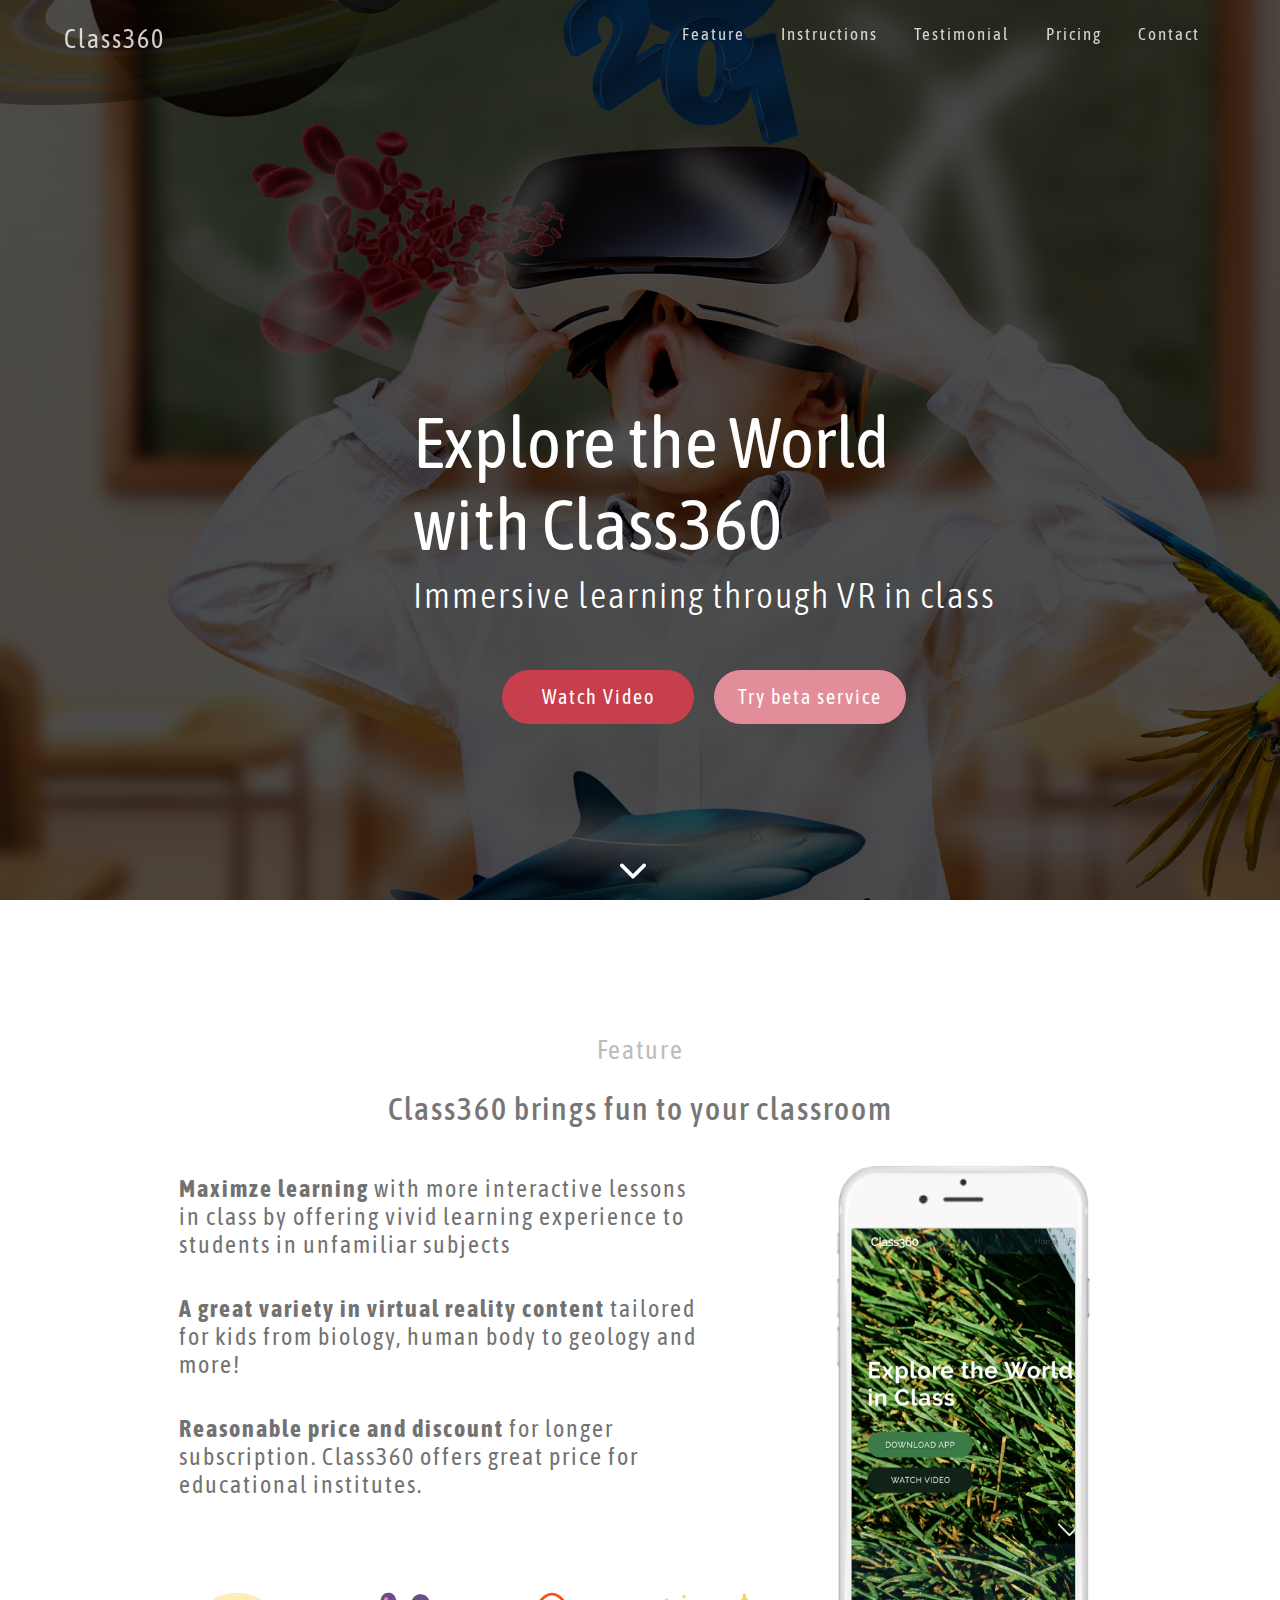
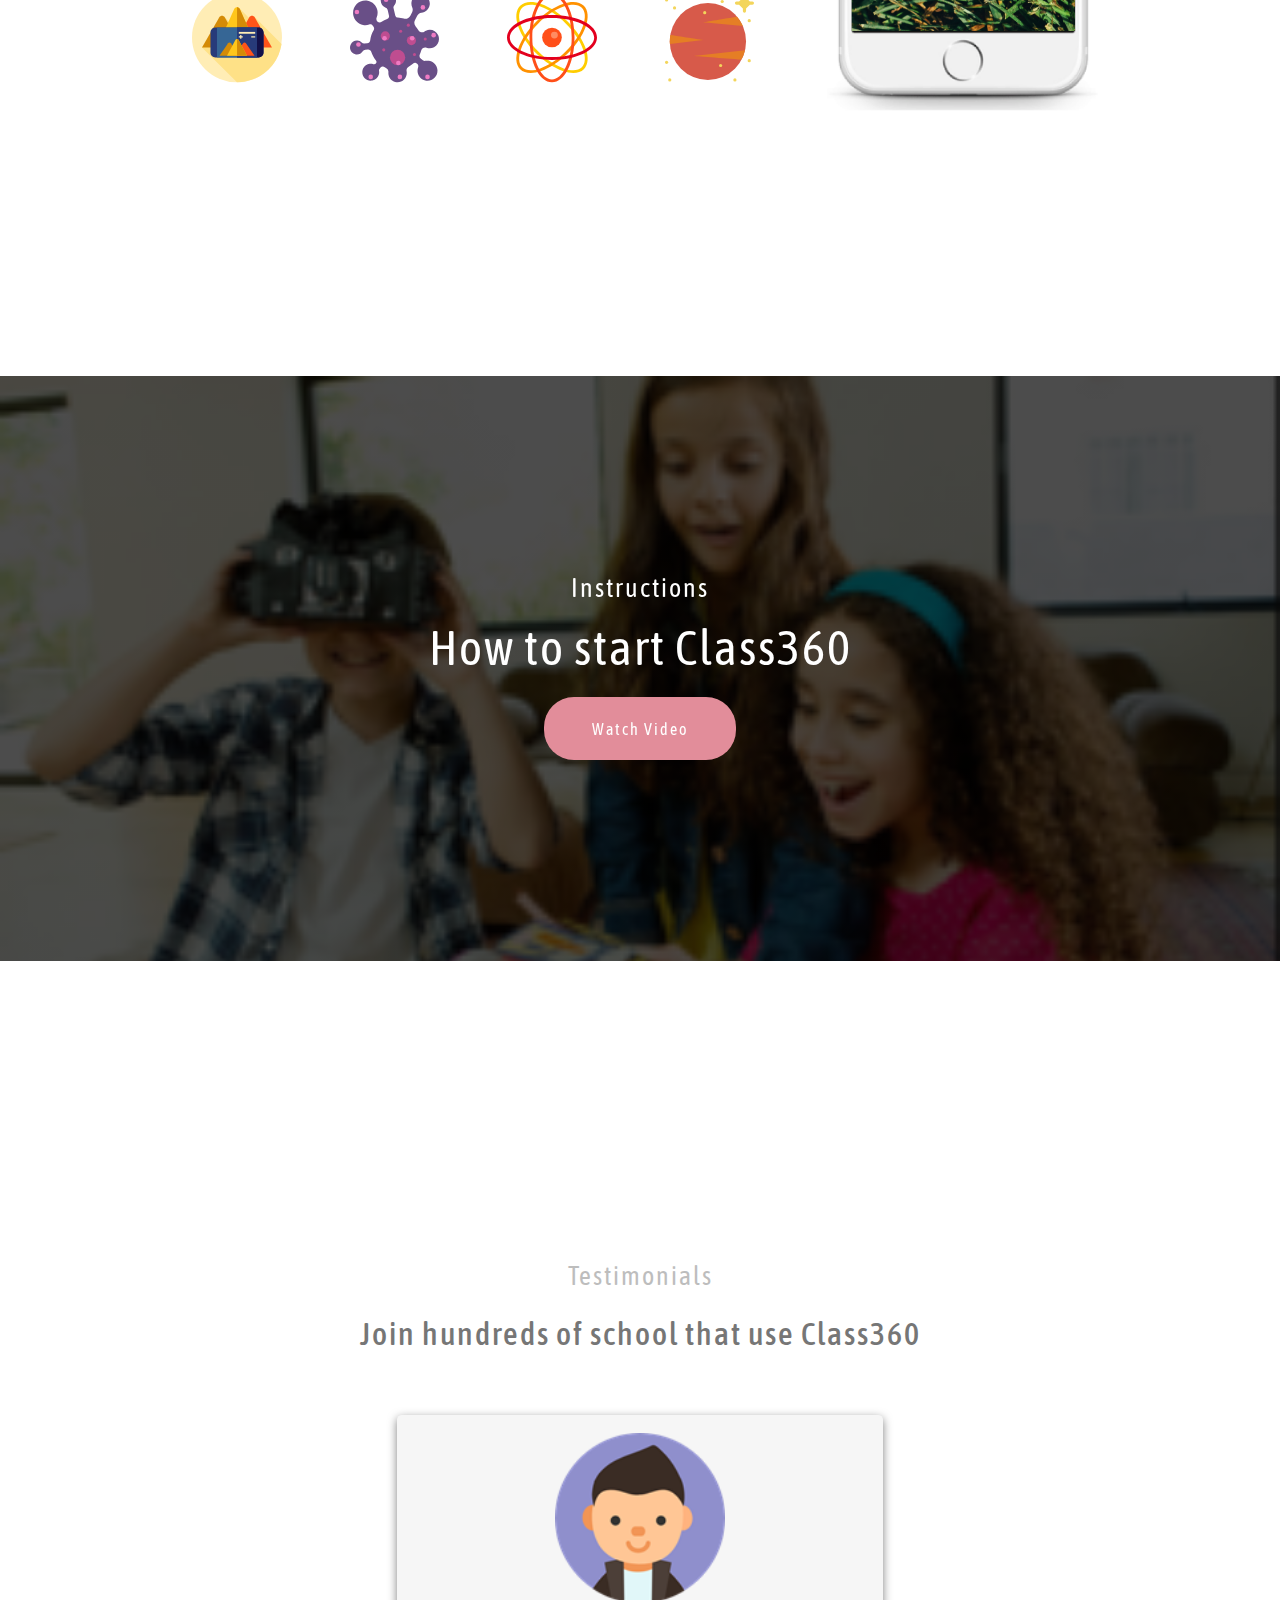
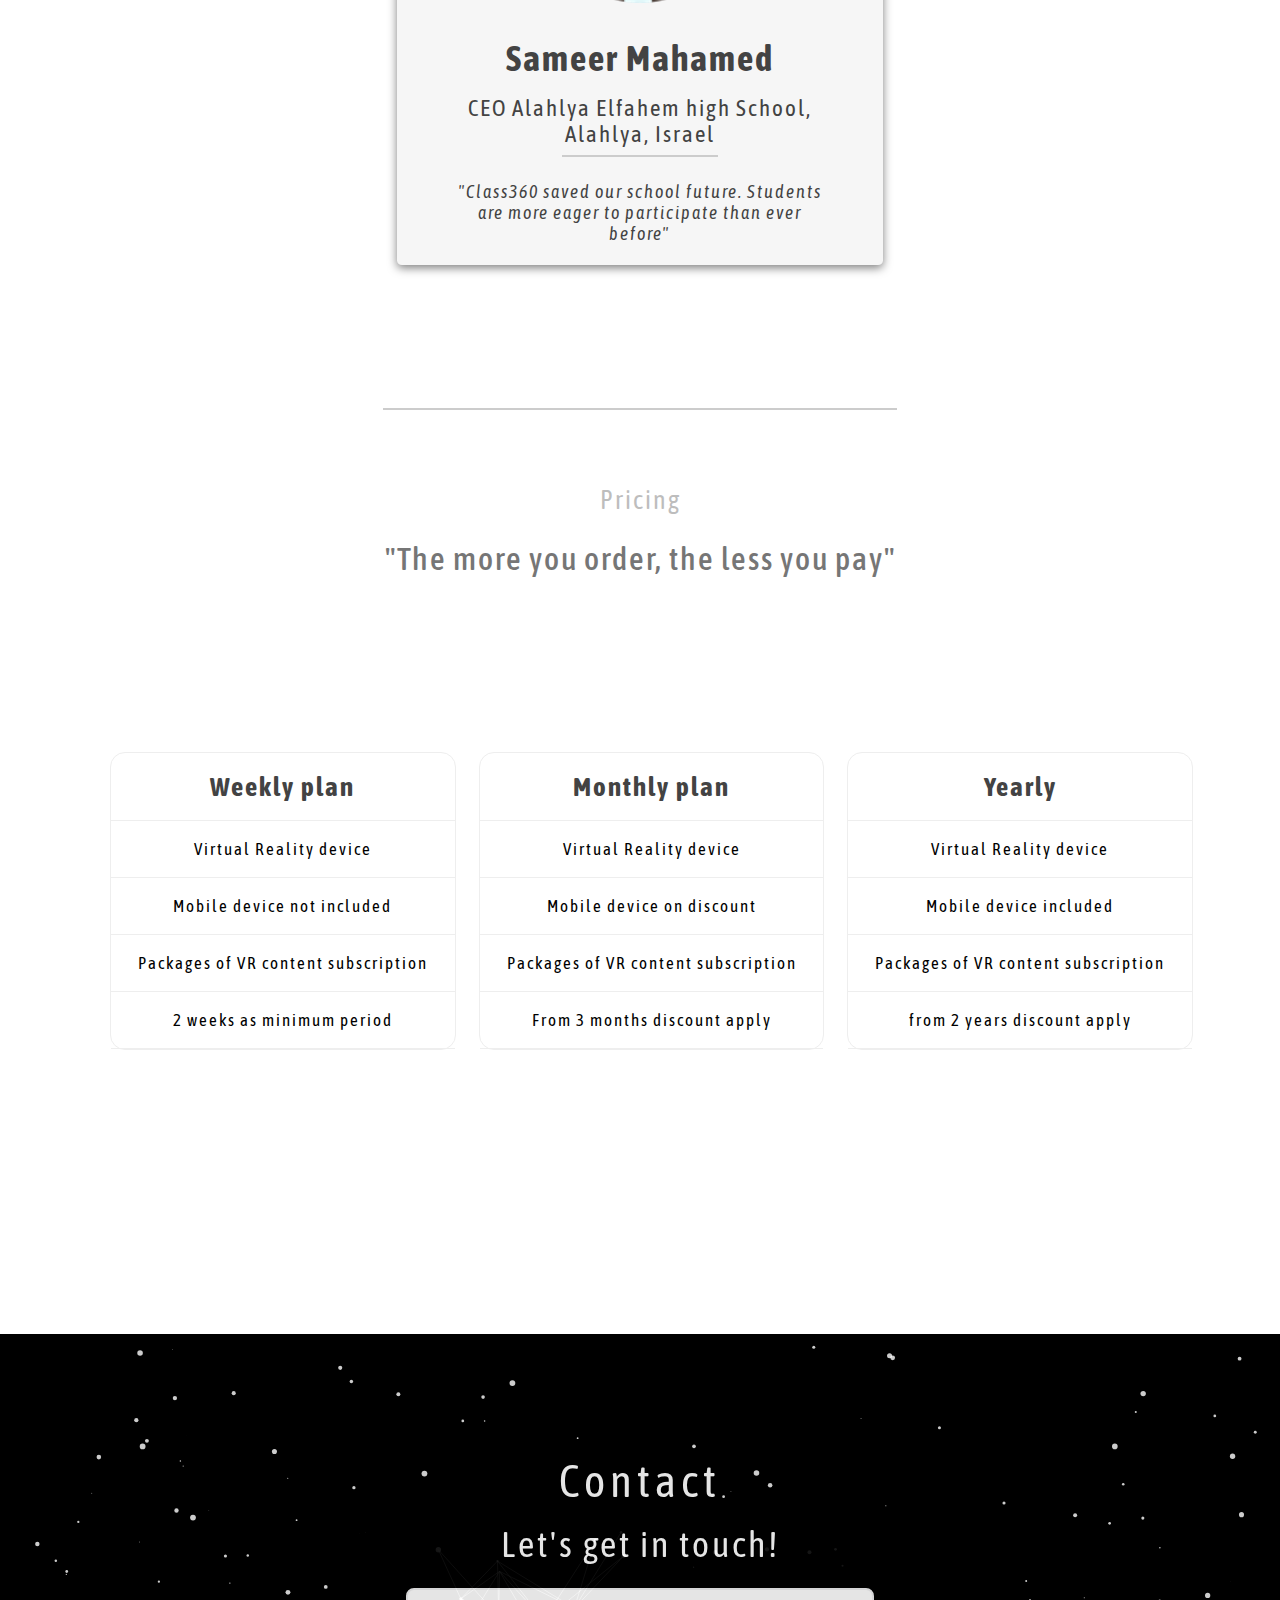
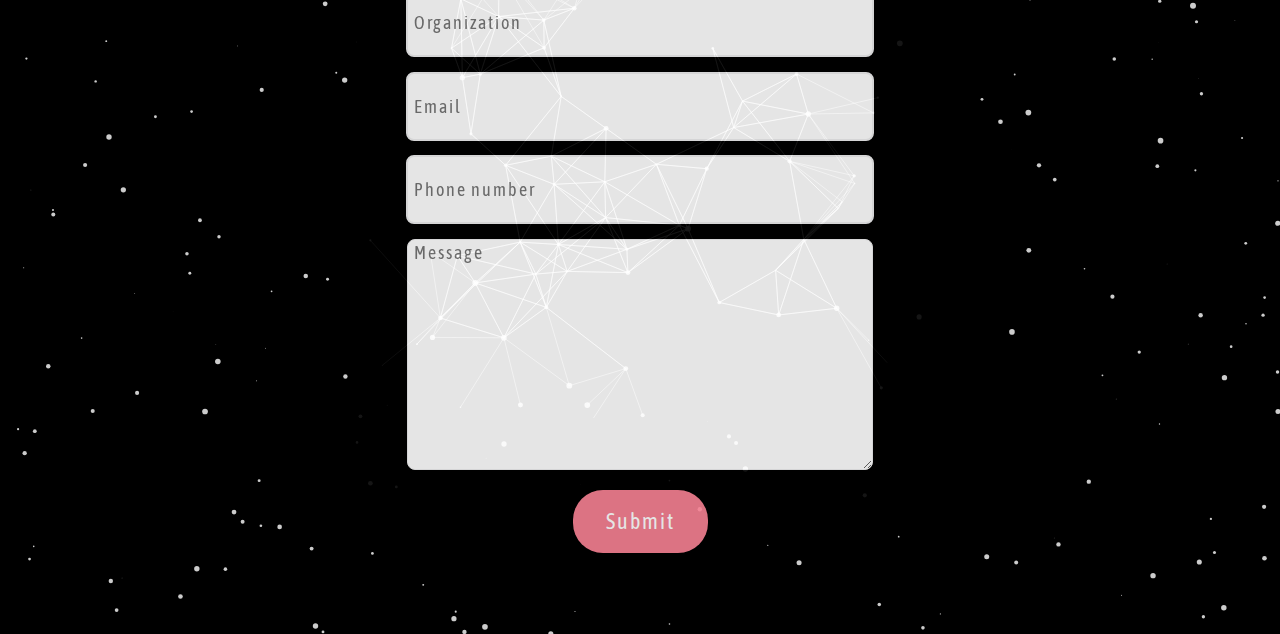
<file: index.html>
<!DOCTYPE html>
<html>

<head>
  <meta charset="utf-8">
  <meta name="viewport" content="width=device-width,initial-scale=1">

  <title>Class360</title>
  <link rel="stylesheet" href="style.css">

  <link href="https://fonts.googleapis.com/css?family=Asap+Condensed:400,400i,500,500i,600,600i,700" rel="stylesheet">
</head>

<body>
  <nav>
    <div id="nav__content" class='nav-content'>
      <a class='logo' href="#landing" >Class360</a>
      <div class="nav-items-right">
        <a href="#feature">Feature</a>
        <a href="#instructions">Instructions</a>
        <a href="#testimonial">Testimonial</a>
        <a href="#pricing">Pricing</a>
        <a href="#contact">Contact</a>
      </div>
    </div>
  </nav>

  <section id="landing">
    <div id="landing__content" class="landing-content">
      <div id="landing__title" class="landing-title">
        <p class="title">Explore the World</br> with Class360</p>
        <p class="title-sub">Immersive learning through VR in class</p>
      </div>
      <div class="container-video">
        <div class="container-video-helper">
          <iframe id="landing__video" src="https://www.youtube.com/embed/EXYzj6qwCCk" frameborder=0 allowfullscreen></iframe>
        </div>
      </div>
      <div class="button-container">
        <button type="button" class="button-video">Watch Video</button>
        <button type="button" class="button-beta">Try beta service</button>
      </div>
    </div>
    <img class="arrow bounce" src="assets/arrow.svg" alt="arrow">
  </section>
  </nav>

  <section id="feature">
    <div id="feature__container" class="feature-content">
      <p class="section-title">Feature</p>
      <p class="section-sub-title">Class360 brings fun to your classroom</p>
      <div class="helper">
        <div id="feature__left" class="feature-right">
          <div class="feature-list">
            <ul>
              <li><strong>Maximze learning</strong> with more interactive lessons in class by offering vivid learning experience to students in unfamiliar subjects</li>
              <li><strong>A great variety in virtual reality content</strong> tailored for kids from biology, human body to geology and more! </li>
              <li><strong>Reasonable price and discount</strong> for longer subscription. Class360 offers great price for educational institutes. </li>
            </ul>
          </div>
          <div class="icon-container">
            <img class="icon-subject" src="assets/vrphone.svg" alt="vrphone">
            <img class="icon-subject" src="assets/biology.svg" alt="biology">
            <img class="icon-subject" src="assets/science.svg" alt="science">
            <img class="icon-subject" src="assets/planet.svg" alt="planet">
          </div>
        </div>
        <div class="feature-right">
          <img  src="assets/app.png" alt="app-preview"  class="app-preview">
        </div>
      </div>
    </div>
    </div>
  </section>


  <section id="instructions">
    <div class="instruct-img">
      <p class="title-instruct">Instructions</p>
      <p class='sub-title-instruct'>How to start Class360</p>
      <button class="button-instruct">Watch Video</button>
    </div>
    <div class="container-video-instr">
      <div class="container-video-helper">
        <iframe id="instructions__video" src="https://www.youtube.com/embed/qombzpXJuwg" frameborder=0 allowfullscreen></iframe>
      </div>
    </div>
  </section>

  <section id="testimonial" class="testimonial">
    <div class="testimonial-content">
      <div class='title-container'>
        <p class="section-title">Testimonials</p>
        <p class="section-sub-title">Join hundreds of school that use Class360</p>
      </div>
      <div class="sliders-container">
        <div class="slide-card">
          <img class='icon-teacher'src="assets/teacher0.png" alt="">
          <div class='text-box'>
            <p class='teacher-name'>Sameer Mahamed<p>
            <p class='teacher-from'>CEO Alahlya Elfahem high School, Alahlya, Israel</p>
            <hr />
            <p class='review'>"Class360 saved our school future. Students are more eager to participate than ever before"</p>
          </div>
        </div>
        <div class="slide-card">
          <img class='icon-teacher'src="assets/teacher1.png" alt="">
          <div class='text-box'>
            <p class='teacher-name'>Shoroq Abo Ahmad<p>
            <p class='teacher-from'>CEO of Alsharq Elementary School, Haifa, Israel</p>
            <hr />
            <p class='review'>"Highly recommend bringing virtual reality technology to classroom. It adds so much more fun!"</p>
          </div>
        </div>
        <div class="slide-card">
          <img class='icon-teacher'src="assets/teacher2.png" alt="">
          <div class='text-box'>
            <p class='teacher-name'>Sina Shahbary</p>
            <p class='teacher-from'>CEO Alhekma high school, Alhekma, Israel</p>
            <hr />
            <p class='review'>"Class 360 has changed the landscape of education. We have so many colors in class. Try it out!"</p>
          </div>
        </div>
        <div class="slide-card">
          <img class='icon-teacher'src="assets/teacher3.png" alt="">
          <div class='text-box'>
            <p class='teacher-name'>Soher AbedAlrezeq</p>
            <p class='teacher-from'>CEO Alhorsh elementary school, Nazareth, Israel</p>
            <hr />
            <p class='review'>"Creativity is growing everyday in class. It is a great to see students enjoy materials and lectures from  Class360"</p>
          </div>
        </div>
      </div>
    </div>
  </section>
  <hr>

  </section>
  <section id="pricing" class="pricing">
    <div class='pricing-content'>
      <div class='title-container'>
      <p class="section-title">Pricing </p>
      <p class="section-sub-title">"The more you order, the less you pay"</p>
    </div>
      <div class="container-columns">
        <div class="column">
          <ul class="price">
            <li class="header">Weekly plan</li>
            <li>Virtual Reality device</li>
            <li>Mobile device not included</li>
            <li>Packages of VR content subscription</li>
            <li>2 weeks as minimum period</li>
          </ul>
        </div>
        <div class="column">
          <ul class="price">
            <li class="header">Monthly plan</li>
            <li>Virtual Reality device </li>
            <li>Mobile device on discount</li>
            <li>Packages of VR content subscription</li>
            <li>From 3 months discount apply</li>
          </ul>
        </div>
        <div class="column">
          <ul class="price">
            <li class="header">Yearly</li>
            <li>Virtual Reality device</li>
            <li>Mobile device included</li>
            <li>Packages of VR content subscription</li>
            <li>from 2 years discount apply</li>
          </ul>
        </div>
      </div>
    </div>
  </section>

  <section id="contact">
    <canvas id="canvas"></canvas>
    <div class="form-container">
      <div class='form-textBox'>
        <p class="form-title">Contact</p>
        <p class="form-sub" id="contact-big">Let's get in touch!</p>
      </div>
      <form action="#" method="post" id="form" class="form">
        <input type="text" name="organization" placeholder=" Organization" required>
        <input type="text" name="email" placeholder=" Email" required>
        <input type="text" name="phone" placeholder=" Phone number" required>
        <textarea name="text" placeholder=" Message"></textarea>
        <button type="submit" class="button-submit">Submit</button>
      </form>
    </div>
  </section>
  <script type="text/javascript" src="index.js"></script>
</body>

</html>
</file>
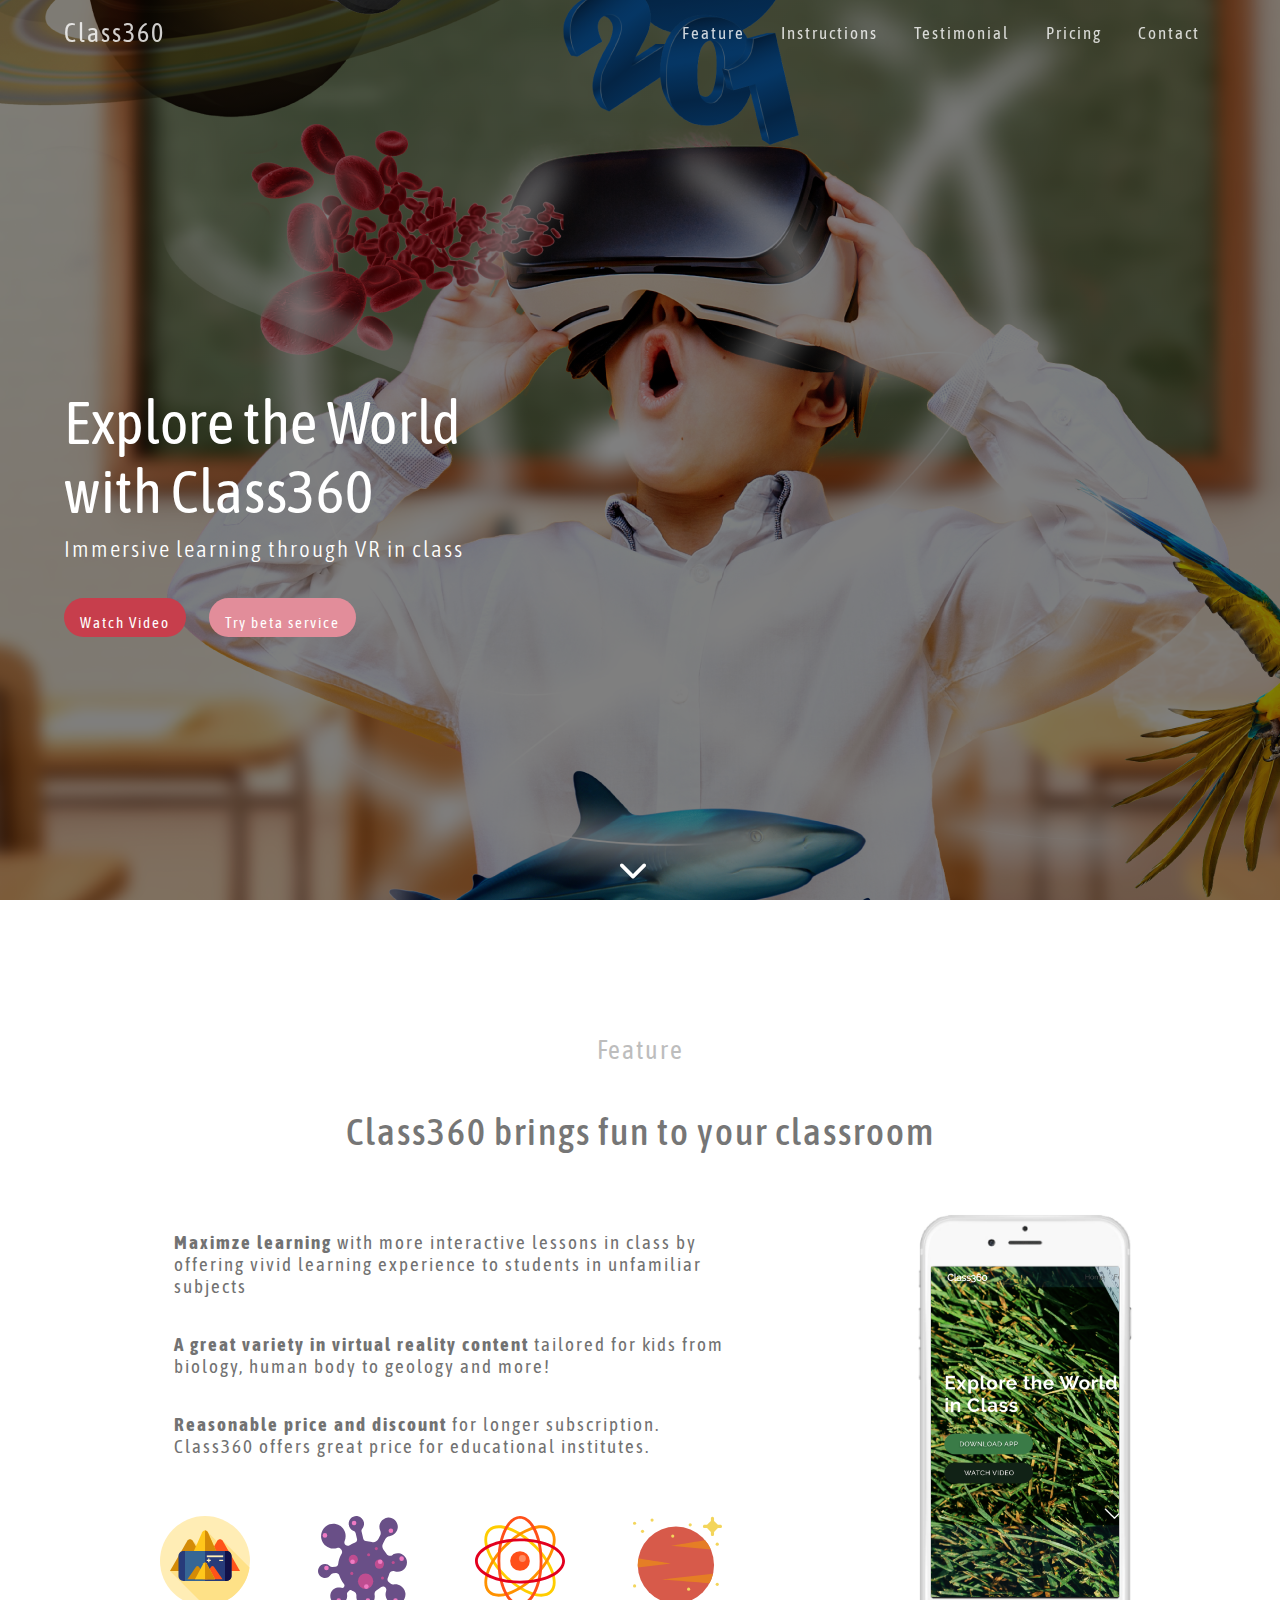
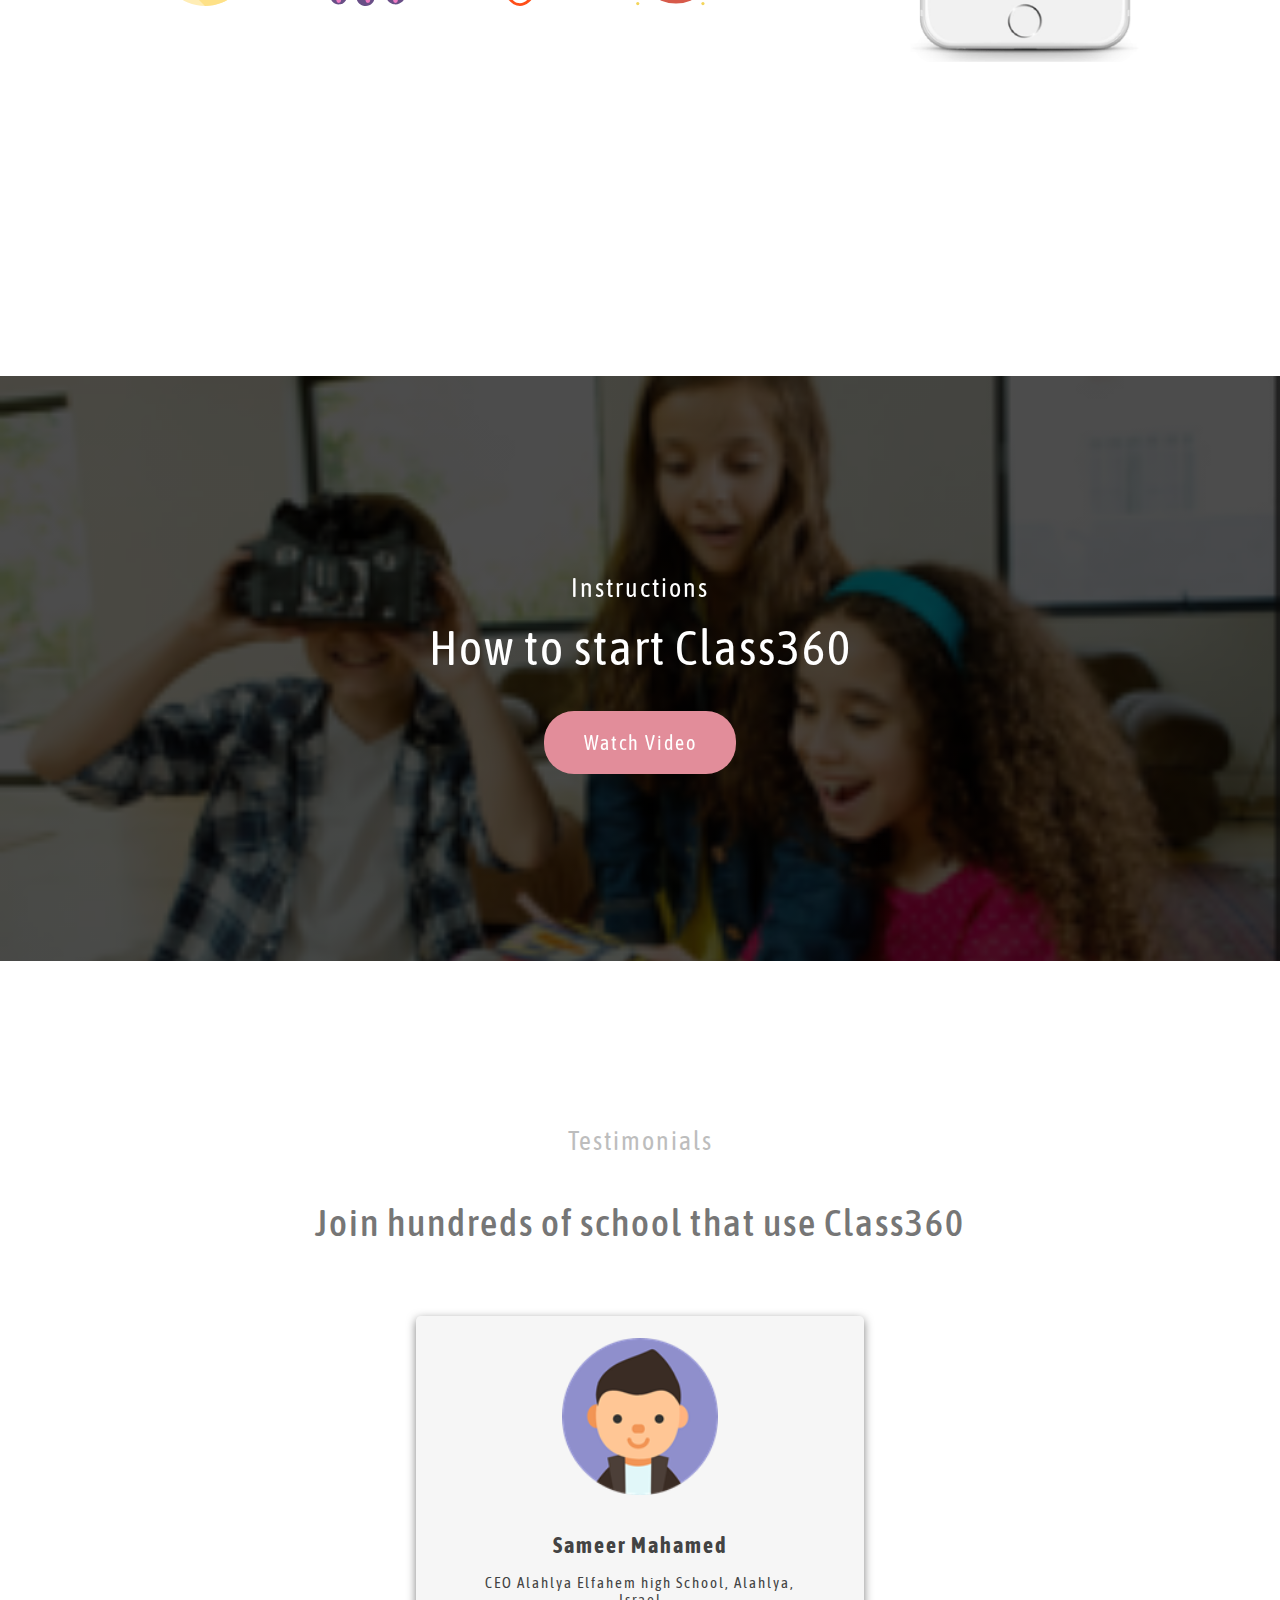
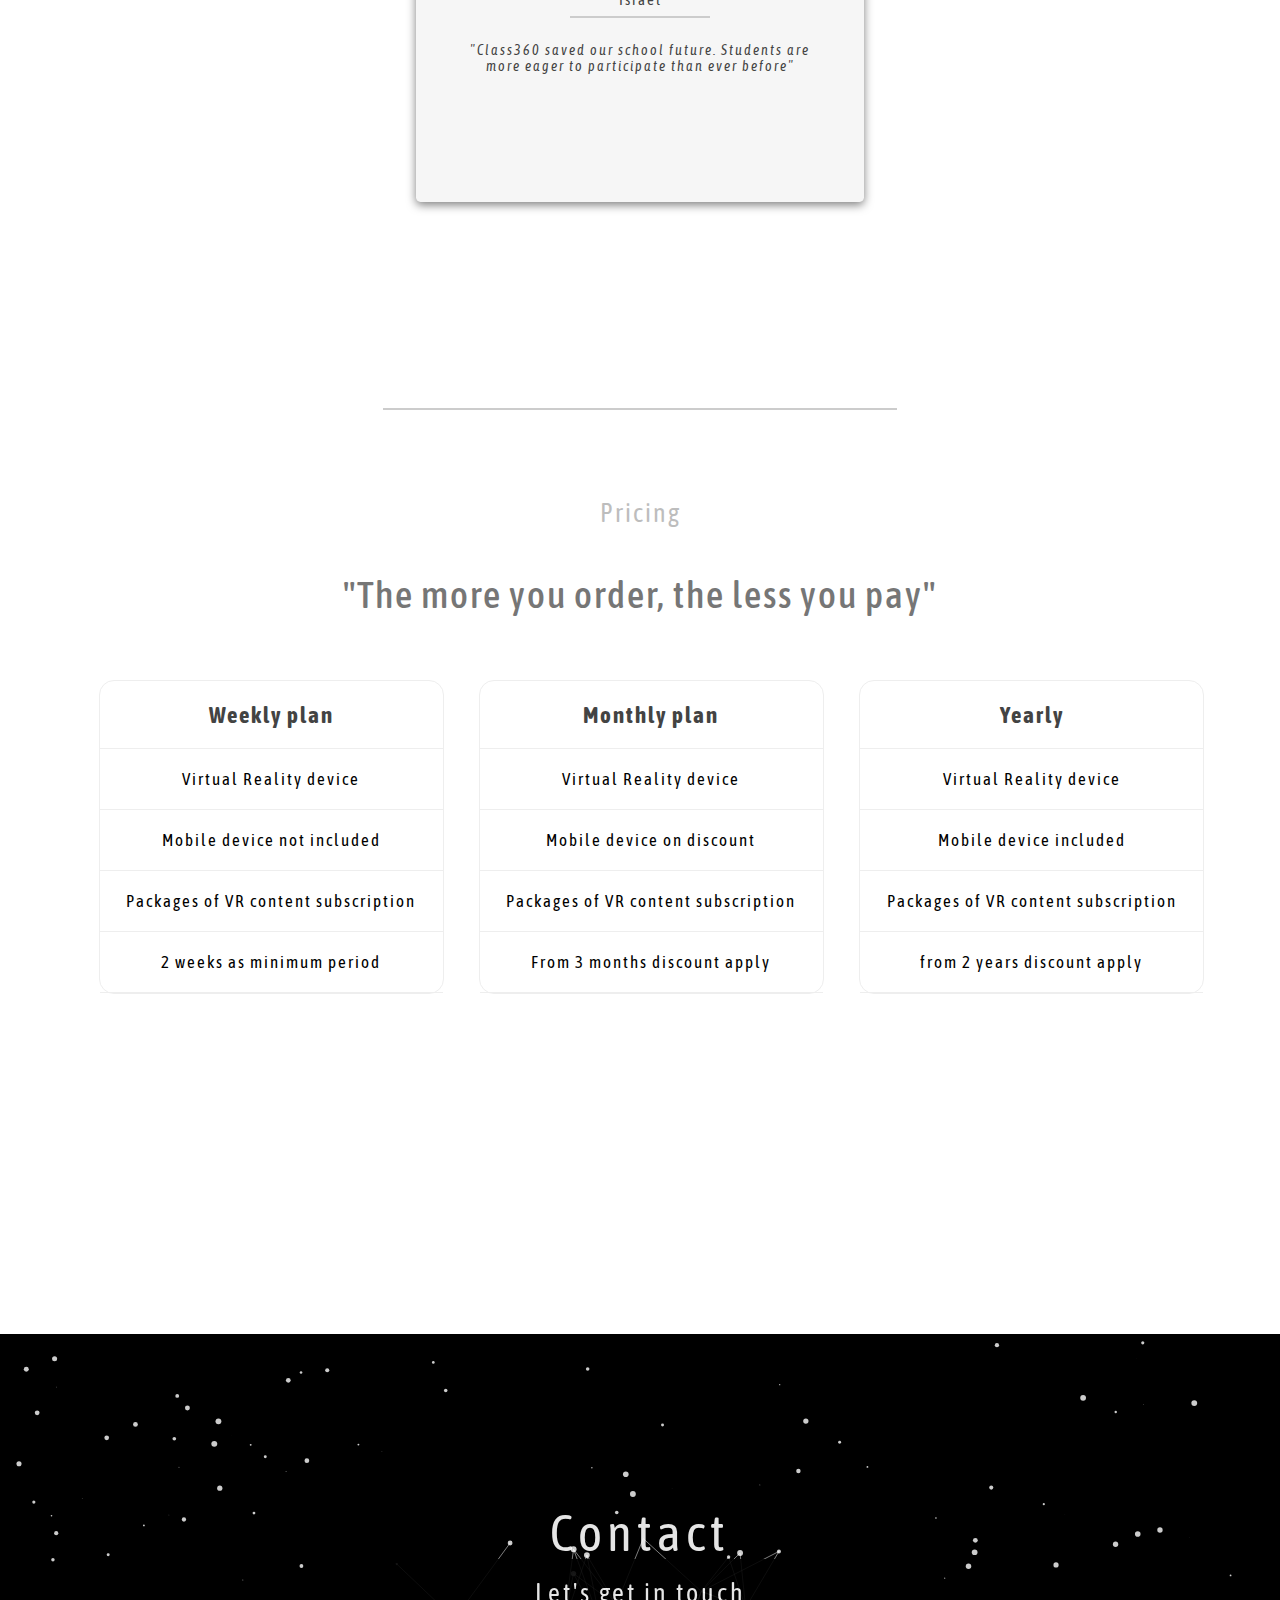
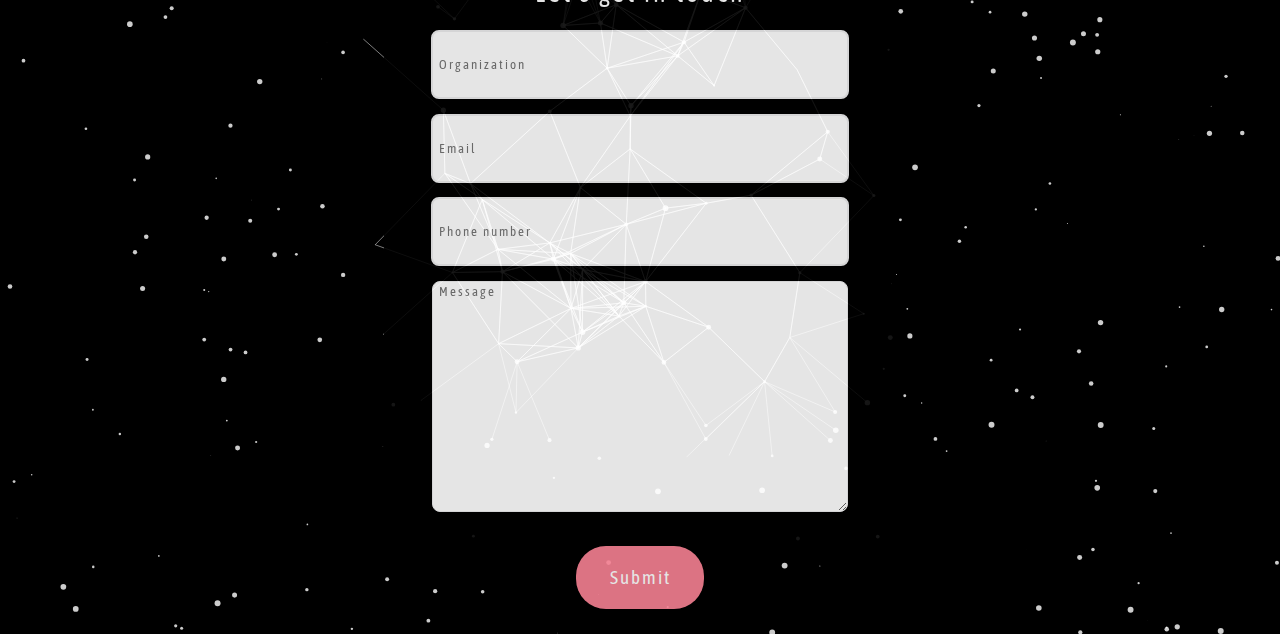
<file: public/index.html>
<!DOCTYPE html>
<html>

<head>
  <meta charset="utf-8">
  <title>Class360</title>
  <link rel="stylesheet" href="style.css">
  <link href="https://fonts.googleapis.com/css?family=Asap+Condensed:400,400i,500,500i,600,600i,700" rel="stylesheet">

</head>

<body>
  <nav>
    <div id="nav__content" class='nav-content'>
      <a class='logo' href="#landing" >Class360</a>
      <div class="nav-items-right">
        <a href="#feature">Feature</a>
        <a href="#instructions">Instructions</a>
        <a href="#testimonial">Testimonial</a>
        <a href="#pricing">Pricing</a>
        <a href="#contact">Contact</a>
      </div>
    </div>
  </nav>

  <section id="landing">
    <div id="landing__content" class="landing-content">
      <div id="landing__title" class="landing-title">
        <p class="title">Explore the World</br> with Class360</p>
        <p class="title-sub">Immersive learning through VR in class</p>
      </div>
      <div class="container-video">
        <div class="container-video-helper">
          <iframe id="landing__video" src="https://www.youtube.com/embed/EXYzj6qwCCk" frameborder=0 allowfullscreen></iframe>
        </div>
      </div>
      <div class="button-container">
        <button type="button" class="button-video">Watch Video</button>
        <button type="button" class="button-beta">Try beta service</button>
      </div>
    </div>
    <img class="arrow bounce" src="../assets/arrow.svg" alt="arrow">
  </section>
  </nav>

  <section id="feature">
    <div id="feature__container" class="feature-container">
      <p class="section-title">Feature</p>
      <p class="section-sub-title">Class360 brings fun to your classroom</p>
      <div class="helper">
        <div id="feature__left" class="feature-right">
          <div class="feature-list">
            <ul>
              <li><strong>Maximze learning</strong> with more interactive lessons in class by offering vivid learning experience to students in unfamiliar subjects</li>
              <li><strong>A great variety in virtual reality content</strong> tailored for kids from biology, human body to geology and more! </li>
              <li><strong>Reasonable price and discount</strong> for longer subscription. Class360 offers great price for educational institutes. </li>
            </ul>
          </div>
          <div class="icon-container">
            <img class="icon-subject" src="../assets/vrphone.svg" alt="vrphone">
            <img class="icon-subject" src="../assets/biology.svg" alt="biology">
            <img class="icon-subject" src="../assets/science.svg" alt="science">
            <img class="icon-subject" src="../assets/planet.svg" alt="planet">
          </div>
        </div>
        <div class="feature-right">
          <img style="width: 18em; height: 30em;" src="../assets/app.png" alt="app-preview">
        </div>
      </div>
    </div>
    </div>
  </section>


  <section id="instructions">
    <div class="instruct-img">
      <p class="title-instruct">Instructions</p>
      <p class='sub-title-instruct'>How to start Class360</p>
      <button class="button-instruct">Watch Video</button>
    </div>
    <div class="container-video-instr">
      <div class="container-video-helper">
        <iframe id="instructions__video" src="https://www.youtube.com/embed/qombzpXJuwg" frameborder=0 allowfullscreen></iframe>
      </div>
    </div>
  </section>

  <section id="testimonial" class="testimonial">
    <div class="testimonial-content">
    <p class="section-title">Testimonials</p>
    <p class="section-sub-title">Join hundreds of school that use Class360</p>
    <div class="sliders-container">
      <div class="slide-card">
          <img class='icon-teacher'src="../assets/teacher0.png" alt="">
          <div class='text-box'>
            <p class='teacher-name'>Sameer Mahamed<p>
            <p class='teacher-from'>CEO Alahlya Elfahem high School, Alahlya, Israel</p>
            <hr />
            <p class='review'>"Class360 saved our school future. Students are more eager to participate than ever before"</p>
          </div>
      </div>
        <div class="slide-card">
          <img class='icon-teacher'src="../assets/teacher1.png" alt="">
          <div class='text-box'>
            <p class='teacher-name'>Shoroq Abo Ahmad<p>
            <p class='teacher-from'>CEO of Alsharq Elementary School, Haifa, Israel</p>
            <hr />
            <p class='review'>"Highly recommend bringing virtual reality technology to classroom. It adds so much more fun!"</p>
          </div>
      </div>
      <div class="slide-card">
        <img class='icon-teacher'src="../assets/teacher2.png" alt="">
        <div class='text-box'>
          <p class='teacher-name'>Sina Shahbary</p>
          <p class='teacher-from'>CEO Alhekma high school, Alhekma, Israel</p>
          <hr />
          <p class='review'>"Class 360 has changed the landscape of education. We have so many colors in class. Try it out!"</p>
        </div>
      </div>
      <div class="slide-card">
        <img class='icon-teacher'src="../assets/teacher3.png" alt="">
        <div class='text-box'>
          <p class='teacher-name'>Soher AbedAlrezeq</p>
          <p class='teacher-from'>CEO Alhorsh elementary school, Nazareth, Israel</p>
          <hr />
          <p class='review'>"Creativity is growing everyday in class. It is a great to see students enjoy materials and lectures from  Class360"</p>
        </div>
      </div>
    </div>
  </div>
</div>
  </section>
  <hr>

  </section>
  <section id="pricing" class="pricing">
    <div class='pricing-content'>
      <p class="section-title">Pricing </p>
      <p class="section-sub-title">"The more you order, the less you pay"</p>
      <div class="container-columns">
        <div class="column">
          <ul class="price">
            <li class="header">Weekly plan</li>
            <li>Virtual Reality device</li>
            <li>Mobile device not included</li>
            <li>Packages of VR content subscription</li>
            <li>2 weeks as minimum period</li>
          </ul>
        </div>
        <div class="column">
          <ul class="price">
            <li class="header">Monthly plan</li>
            <li>Virtual Reality device </li>
            <li>Mobile device on discount</li>
            <li>Packages of VR content subscription</li>
            <li>From 3 months discount apply</li>
          </ul>
        </div>
        <div class="column">
          <ul class="price">
            <li class="header">Yearly</li>
            <li>Virtual Reality device</li>
            <li>Mobile device included</li>
            <li>Packages of VR content subscription</li>
            <li>from 2 years discount apply</li>
          </ul>
        </div>
      </div>
    </div>
  </section>

  <section id="contact">
    <canvas id="canvas"></canvas>
    <div class="form-container">
      <div class='from-textBox'>
        <p class="form-title">Contact</p>
        <p class="form-sub" id="contact-big">Let's get in touch</p>
      </div>
      <form action="#" method="post" id="form" class="form">
        <input type="text" name="organization" placeholder=" Organization" required>
        <input type="text" name="email" placeholder=" Email" required>
        <input type="text" name="phone" placeholder=" Phone number" required>
        <textarea name="text" placeholder=" Message"></textarea>
        <button type="submit" class="button-submit">Submit</button>
      </form>
    </div>
  </section>
  <script type="text/javascript" src="index.js"></script>
</body>

</html>
</file>
<file: style.css>
/* prefix */
* {
	font-family: 'Asap Condensed', sans-serif;
	letter-spacing: 2px;
}
body {
	margin: 0;
	padding: 0;
}

hr {
	width: 40%;
	border: 1px solid #ccc;
	margin-bottom: 1.5rem;
}
button {
	border: none;
	outline: none;
	cursor: pointer;
}
section {
	overflow: hidden;
}

/* mobile first */

a {
	margin-left: 1vw;
	text-decoration: none;
	color: inherit;
}
nav {
	height: 12vh;
	display: block;
	color: #fff;
	background-color: #000;
	display: flex;
	flex-direction: column;
	justify-content: center;
	position: fixed;
	width: 100%;
	top: 0;
	padding: 1vw 0;
	z-index: 999;
}
.nav-content {
	text-align: center;
}

.logo {
	font-size: 5.5vw;
	border: 1px solid;
	border-radius: 10px;
	padding: 3px;
}
.nav-items-right {
	margin-top: 2vh;
	font-size: 3.5vw;
	flex-flow: row wrap;
	width: 100vw;
}
button {
	width: 40vw;
}
#landing {
	margin-top: 12vh;
	height: 88vh;
	width: 100%;
	color: #fff;
	background-position: center;
	background: linear-gradient(rgba(0, 0, 0, 0.75), rgba(0, 0, 0, 0.75)),
		url('assets/02.png') no-repeat;
	background-size: 100vw 80vh;
}

.landing-content {
	width: 100%;
	height: 80vh;
	display: flex;
	flex-direction: column;
	align-items: center;
}

.landing-title {
	margin-top: 22vh;
	text-align: center;
}

.title {
	margin: 0;
	letter-spacing: 0.5vw;
	font-size: 11vmin;
	font-weight: 500;
}

.title-sub {
	margin: 1vh 4vw;
	font-size: 8vmin;
	font-weight: 300;
}

.button-container {
	margin-top: 5vh;
	display: flex;
	flex-direction: column;
}

.button-beta,
.button-video {
	padding: 1vh;
	margin-top: 2vh;
	height: 6vh;
	font-size: 4vmin;
	border: none;
	border-radius: 1.7rem;
	color: white;
}

.button-video {
	background-color: #c73e4c;
}

.button-beta {
	background-color: #e28d9a;
}
.container-video,
.container-video-instr {
	display: none;
	position: absolute;
	background-color: rgba(0, 0, 0, 0.8);
	z-index: 9001;
	width: 100%;
	height: 100%;
	left: 0;
	top: 0;
}

iframe {
	width: 90vh;
	height: 55vh;
}

.container-video-helper {
	display: flex;
	align-items: center;
	justify-content: center;
	height: 100%;
	width: 100%;
}

.arrow {
	display: none;
}

/* feature*/

#feature {
	background-color: #fff;
	width: 100%;
	height: 100vh;
}

.feature-content {
	width: 90%;
	height: 100%;
	margin: 0 auto;
	margin-top: 15vh;
	clear: both;
}
.feature-right {
	display: flex;
	flex-direction: column;
	align-items: center;
}
.feature-list > ul {
	padding: 0;
}
.section-title {
	font-size: 6vmin;
	text-align: center;
	color: #bdbdbd;
}

.section-sub-title {
	margin: 0;
	color: #767676;
	text-align: center;
	font-size: 6vmin;
	font-weight: 500;
}

.feature-list {
	margin-top: 3%;
	width: 80%;
}

.app-preview {
	display: none;
}

.feature-list > ul > li {
	text-align: center;
	padding: 1vh 1vw;
	color: #727272;
	list-style: none;
	font-size: 4vmin;
	margin-bottom: 2vh;
}

.icon-subject {
	margin-top: 1vh;
	margin-right: 4vw;
	width: 15vw;
	height: 15vh;
}

/* instruction  */

#instructions {
	position: relative;
	width: 100%;
	height: 100vh;
	color: #fff;
	letter-spacing: 0.2vw;
}
.instruct-img {
	background: linear-gradient(rgba(0, 0, 0, 0.7), rgba(0, 0, 0, 0.7)),
		url('assets/instructions.png');
	background-size: cover;
	position: relative;
	top: 11rem;
	width: 100%;
	height: 65%;
	display: flex;
	flex-direction: column;
	align-items: center;
	text-align: center;
	justify-content: center;
}
.title-instruct {
	margin: 1vh;
	font-size: 6vmin;
}
.sub-title-instruct {
	margin: 1vh;
	font-size: 8vmin;
}
.button-instruct,
.button-submit {
	margin: 1.5vh;
	color: #fff;
	background-color: #e28d9a;
	padding: 0.5rem;
	height: 6vh;
	border-radius: 30px;
	font-size: 3vmin;
}

/* testimonial */

#testimonial {
	width: 100%;
	height: 100vh;
	display: flex;
	justify-content: center;
}
.testimonial-content {
	width: 85vw;
	height: 90vh;
	margin-top: 5vh;
	display: flex;
	flex-direction: column;
}
.title-container {
	height: 20vh;
}

.sliders-container {
	width: 100%;
	height: 80vh;
	margin: 0 auto;
	display: flex;
	flex-direction: column;
	justify-content: center;
	align-items: center;
}
.icon-teacher {
	padding-top: 4vh;
	padding-bottom: 2vh;
	width: 40%;
}
.slide-card {
	text-align: center;
	width: 80vw;
	height: 55vh;
	border-radius: 1%;
	color: #434343;
	background-color: #f6f6f6;
	box-shadow: 0 3px 10px rgba(0, 0, 0, 0.5);
	display: flex;
	flex-direction: column;
}

.teacher-name {
	margin: 0;
	font-size: 5vw;
	font-weight: bold;
}
.teacher-from {
	margin: 0;
	font-size: 4.5vw;
}
.review {
	margin: 0;
	font-size: 3.5vw;
	font-style: italic;
}
.text-box {
	padding: 1vw 4vw;
}

/* pricing */
#pricing {
	width: 100%;
	height: 100vh;
	flex-direction: column;
	align-items: center;
}
.pricing-content {
	margin-top: 5%;
	width: 100%;
	height: 80%;
	display: flex;
	flex-direction: column;
}
.container-columns {
	margin: 5vh auto;
	width: 90%;
	height: 70%;
	display: flex;
	flex-direction: column;
	align-items: center;
}

.column {
	width: 100%;
	margin-bottom: 3vh;
}

.price {
	border-radius: 15px;
	list-style-type: none;
	border: 1px solid #eee;
	margin: 0;
	padding: 0;
	-webkit-transition: 0.3s;
	transition: 0.3s;
}

.price:hover {
	box-shadow: 0 8px 12px 0 rgba(0, 0, 0, 0.2);
}

.price .header {
	color: #434343;
	font-size: 4vmin;
	font-weight: bold;
}

.price li {
	padding: 0.5vh;
	border-bottom: 1px solid #eee;
	text-align: center;
	font-size: 3.5vmin;
}

/* contact */

#contact {
	width: 100%;
	height: 100vh;
	color: #fff;
	letter-spacing: 0.1vw;
}

canvas {
	width: 100%;
	height: 100vh;
	overflow: hidden;
	z-index: 1;
	position: absolute;
	left: 0;
	background-color: black;
}

.form-container {
	top: 20%;
	z-index: 999;
	position: relative;
	width: 90%;
	height: 65vh;
	display: flex;
	flex-direction: column;
	align-items: center;
	text-align: center;
	justify-content: center;
	background-color: #000000;
	opacity: 0.9;
	margin: auto;
	border-radius: 10px;
}

form {
	display: flex;
	flex-direction: column;
	align-items: center;
	justify-content: center;
	width: 100%;
}

input,
textarea {
	border-style: solid;
	outline: none;
	cursor: pointer;
	border-color: #eeeeef;
	width: 80%;
	margin: 0.8vh;
	border-radius: 0.5rem;
}

input {
	height: 7vh;
}
textarea {
	height: 25vh;
}
input::placeholder,
textarea::placeholder,
input,
textarea {
	font-size: 4vmin;
}

.button-submit {
	background-color: #f58092;
	font-size: 4vmin;
	padding: 1vh;
	width: 30vmin;
}

.form-title {
	font-size: 8vmin;
	margin: 1vh 0;
	letter-spacing: 5px;
}

.form-sub {
	margin: 1rem 0;
	letter-spacing: 3px;
	font-size: 6vmin;
}

.container-video-instr {
	display: none;
	background-color: #eeefff;
	position: absolute;
	z-index: 9001;
	width: 100%;
	height: 100%;
	top: 0;
	left: 0;
}

iframe {
	width: 90vh;
	height: 55vh;
}

@media (min-width: 650px) {
	a {
		margin: 0 1rem;
	}
	button {
		width: 20vw;
	}
	nav {
		height: 1vh;
		background-color: transparent;
		display: flex;
		flex-direction: row;
		justify-content: center;
		padding: 1.5rem 0;
		opacity: 0.8;
	}
	.nav-content {
		width: 90%;
		display: flex;
		flex-direction: row;
		justify-content: space-between;
	}

	.logo {
		font-size: 2vw;
		border: none;
		margin: 0 !important;
		border-radius: 0;
		padding: 0;
	}

	.nav-items-right {
		margin-top: 0;
		font-size: 1.9vw;
		width: auto;
	}

	/* landing */
	#landing {
		margin: 0;
		width: 100vw;
		height: 100vh;
		background-size: cover;
		background: linear-gradient(rgba(0, 0, 0, 0.7), rgba(0, 0, 0, 0.7)),
			url('assets/02.png');
	}

	.landing-content {
		height: 30vh;
		padding-left: 5vw;
		margin-top: 40vh;
		justify-content: center;
		align-items: left;
	}

	.landing-title {
		margin-top: 10vh;
		text-align: left;
	}

	.title {
		letter-spacing: 0.05vw;
		font-size: 7vmin;
		font-weight: 400;
	}

	.title-sub {
		margin: 1vh 0;
		font-size: 4vmin;
	}

	.button-container {
		margin-top: 3vh;
		flex-direction: row;
	}

	.button-beta,
	.button-video {
		font-size: 2.2vmin;
	}

	iframe {
		width: 90vh;
		height: 55vh;
	}

	.button-video {
		margin-right: 1.2rem;
	}
	.arrow {
		display: block;
		position: fixed;
		width: 2vw;
		height: 2vw;
		margin-left: -20px;
		left: 50%;
		bottom: 1rem;
	}

	.bounce {
		-moz-animation: bounce 2s infinite;
		-webkit-animation: bounce 2s infinite;
		animation: bounce 2s infinite;
	}

	@keyframes bounce {
		0%,
		20%,
		50%,
		80%,
		100% {
			-moz-transform: translateY(0);
			-ms-transform: translateY(0);
			-webkit-transform: translateY(0);
			transform: translateY(0);
		}
		40% {
			-moz-transform: translateY(-20px);
			-ms-transform: translateY(-20px);
			-webkit-transform: translateY(-20px);
			transform: translateY(-20px);
		}
		60% {
			-moz-transform: translateY(-10px);
			-ms-transform: translateY(-10px);
			-webkit-transform: translateY(-10px);
			transform: translateY(-10px);
		}
	}

	/* feature */
	.feature-content {
		width: 100%;
	}
	.section-title {
		font-size: 3vmin;
	}

	.section-sub-title {
		margin: 5vmin 0;
		font-size: 3vw;
	}

	.helper {
		display: flex;
		justify-content: space-between;
	}
	.feature-list {
		margin-top: 3%;
		padding-left: 3vw;
		width: 80%;
	}
	.feature-list > ul > li {
		font-size: 2.7vmin;
	}
	.app-preview {
		display: block;
		width: 38vmin;
		height: 65vmin;
	}
	.feature-right {
		display: inline-block;
	}
	.icon-subject {
		margin: 5vh 0 0 5vw;
		width: 9vw;
	}

	/* instruction */
	.title-instruct {
		font-size: 2vw;
	}
	.sub-title-instruct {
		font-size: 3.8vw;
	}
	.button-instruct,
	.button-submit {
		font-size: 1.8vmin;
		height: 7vmin;
	}
	/* testimonial */
	.testimonial-content {
		margin-top: 15vh;
	}

	.sliders-container {
		width: 70vw;
		height: 50vh;
	}
	.slide-card {
		width: 55vw;
	}
	.icon-teacher {
		padding-top: 2vh;
		width: 35%;
	}

	.teacher-name {
		font-size: 3vw;
	}
	.teacher-from {
		font-size: 2vw;
	}
	.review {
		font-size: 2vw;
	}

	/* pricing */
	.pricing-content {
		margin-top: 1vh;
	}
	.container-columns {
		margin: 2vw auto;
	}

	.column {
		width: 85%;
		margin-bottom: 2vh;
	}
	.price .header {
		font-size: 3vmin;
	}
	.price > li {
		padding: 1.1vh;
		font-size: 2vmin;
	}
	/* contact */
	.form-container {
		top: 20vh;
		width: 75vw;
	}
	input::placeholder,
	textarea::placeholder,
	input,
	textarea {
		font-size: 2vmin;
	}
	.button-submit {
		font-size: 2.4vmin;
		width: 15vmin;
	}
	.form-title {
		font-size: 5vmin;
	}

	.form-sub {
		font-size: 4vmin;
	}
}
@media (min-width: 900px) {
	button {
		width: 15vw;
		font-size: 2.2vmin;
	}
	.nav-items-right {
		font-size: 1.3vw;
	}
	.landing-title {
		margin-top: 15vh;
	}
	.title {
		font-size: 8vmin;
	}
	.feature-content {
		width: 80vw;
	}

	.feature-list > ul > li {
		text-align: left;
	}
	.icon-subject {
		width: 7vw;
	}
	/* instruction */
	.instruct-img {
		height: 65vh;
	}
	/* testimonial */

	.slide-card {
		width: 38vw;
	}
	.teacher-name {
		font-size: 4vmin;
	}
	.teacher-from {
		font-size: 2.5vmin;
	}
	.review {
		font-size: 2vmin;
	}
	/* pricing */
	.pricing-content {
		margin-top: 2vw;
	}
	.section-title {
		font-size: 2vw;
	}
	.section-sub-title {
		margin: 2vh auto;
		font-size: 2.5vw;
	}

	.container-columns {
		margin: 2vh auto;
		flex-direction: row;
		justify-content: center;
	}
	.column {
		width: 30%;
		margin-left: 2%;
	}
	.price li {
		padding: 2vh;
		font-size: 1.3vw;
	}
	/* contact  */
	.form-container {
		width: 45%;
	}
}
</file>
<file: public/style.css>
/* prefix */
* {
	font-family: 'Asap Condensed', sans-serif;
	letter-spacing: 2px;
}
body {
	margin: 0;
	padding: 0;
}

hr {
	width: 40%;
	border: 1px solid #ccc;
	margin-bottom: 1.5rem;
}
button {
	border: none;
	outline: none;
	cursor: pointer;
}
section {
	overflow: hidden;
}

nav {
	color: #fff;
	display: flex;
	justify-content: center;
	position: fixed;
	width: 100%;
	top: 0;
	padding: 1.5rem 0;
	z-index: 999;
	opacity: 0.8;
}

.nav-content {
	width: 90%;
	display: flex;
	flex-direction: row;
	justify-content: space-between;
	line-height: 2vh;
}

a {
	margin: 0 1rem;
	text-decoration: none;
	color: inherit;
}

.logo {
	margin: 0 !important;
	font-size: 2vw;
}

.nav-items-right {
	font-size: 1.3vw;
}

/* sections */

/* landing */

#landing {
	width: 100%;
	height: 100vh;
	color: #fff;
	background-position: center;
	background-size: cover;
	background: linear-gradient(rgba(0, 0, 0, 0.5), rgba(0, 0, 0, 0.5)),
		url('../assets/02.png');
}

.landing-content {
	padding-left: 5vw;
	width: 100%;
	height: 100%;
	display: flex;
	flex-direction: column;
	justify-content: center;
}

.landing-title {
	margin-top: 15vh;
	text-align: left;
}

.title {
	margin: 0;
	letter-spacing: 0.05vw;
	font-size: 4.7vw;
	font-weight: 400;
}

.title-sub {
	margin: 1vh 0;
	font-size: 1.8vw;
	font-weight: 300;
}

.button-container {
	margin-top: 3vh;
}

.container-video,
.container-video-instr {
	display: none;
	position: absolute;
	background-color: rgba(0, 0, 0, 0.8);
	z-index: 9001;
	width: 100%;
	height: 100%;
	left: 0;
	top: 0;
}

iframe {
	width: 90vh;
	height: 55vh;
}

.container-video-helper {
	display: flex;
	align-items: center;
	justify-content: center;
	height: 100%;
	width: 100%;
}

.button-beta,
.button-video {
	padding: 1rem;
	height: 80%;
	border: none;
	border-radius: 1.7rem;
	color: white;
	font-size: 1.2vw;
}

.button-video {
	margin-right: 1.2rem;
	background-color: #c73e4c;
}

.button-beta {
	background-color: #e28d9a;
}

.arrow {
	position: fixed;
	width: 2vw;
	height: 2vw;
	margin-left: -20px;
	left: 50%;
	bottom: 1rem;
}

.bounce {
	-moz-animation: bounce 2s infinite;
	-webkit-animation: bounce 2s infinite;
	animation: bounce 2s infinite;
}

@keyframes bounce {
	0%,
	20%,
	50%,
	80%,
	100% {
		-moz-transform: translateY(0);
		-ms-transform: translateY(0);
		-webkit-transform: translateY(0);
		transform: translateY(0);
	}
	40% {
		-moz-transform: translateY(-20px);
		-ms-transform: translateY(-20px);
		-webkit-transform: translateY(-20px);
		transform: translateY(-20px);
	}
	60% {
		-moz-transform: translateY(-10px);
		-ms-transform: translateY(-10px);
		-webkit-transform: translateY(-10px);
		transform: translateY(-10px);
	}
}

/* feature*/

#feature {
	background-color: #fff;
	width: 100%;
	height: 100vh;
}

.feature-container {
	width: 85%;
	height: 100%;
	margin: 0 auto;
	margin-top: 15vh;
	clear: both;
}
.helper {
	display: flex;
	justify-content: space-between;
}

.section-title {
	font-size: 2vw;
	text-align: center;
	color: #bdbdbd;
}

.section-sub-title {
	margin: 5vh 0;
	color: #767676;
	text-align: center;
	font-size: 3vw;
	font-weight: 500;
}

.feature-list {
	margin-top: 3%;
	width: 85%;
}

.feature-list > ul > li {
	padding: 1vh 3vw;
	color: #727272;
	list-style: none;
	font-size: 1.5vw;
	margin-bottom: 2vh;
}

.icon-subject {
	margin-top: 4%;
	margin-left: 5vw;
	width: 7vw;
	height: 7vw;
}

/* instruction  */

#instructions {
	position: relative;
	width: 100%;
	height: 100vh;
	color: #fff;
	letter-spacing: 0.2vw;
}
.instruct-img {
	background: linear-gradient(rgba(0, 0, 0, 0.7), rgba(0, 0, 0, 0.7)),
		url('../assets/instructions.png');
	background-size: cover;
	position: relative;
	top: 11rem;
	width: 100%;
	height: 65%;
	display: flex;
	flex-direction: column;
	align-items: center;
	text-align: center;
	justify-content: center;
}
.title-instruct {
	margin: 1vh;
	font-size: 2vw;
}
.sub-title-instruct {
	margin: 1vh;
	font-size: 3.8vw;
}
.button-instruct,
.button-submit {
	margin-top: 3vh;
	color: #fff;
	background-color: #e28d9a;
	padding: 0.5rem;
	width: 15vw;
	height: 7vh;
	border-radius: 30px;
	font-size: 1.6vw;
}

/* testimonial */

#testimonial {
	width: 100%;
	height: 100vh;
}
.testimonial-content {
	width: 85%;
	height: 75%;
	margin: 0 auto;
}
.sliders-container {
	width: 50vw;
	height: 80%;
	margin: 0 auto;
	display: flex;
	flex-direction: column;
	justify-content: center;
	align-items: center;
}
.icon-teacher {
	padding: 5%;
	width: 35%;
}
.slide-card {
	text-align: center;
	width: 70%;
	height: 90%;
	border-radius: 1%;
	color: #434343;
	background-color: #f6f6f6;
	box-shadow: 0 3px 10px rgba(0, 0, 0, 0.5);
	display: flex;
	flex-direction: column;
}

.button-next-container {
	text-align: center;
}

.button-next {
	outline: none;
	border: none;
	color: white;
	border-radius: 10rem;
	width: 4vw;
	height: 2rem;
	font-size: 1.5rem;
	background-color: pink;
}

.teacher-name {
	margin: 0;
	font-size: 1.7vw;
	font-weight: bold;
}
.teacher-from {
	margin: 0;
	font-size: 1.2vw;
}
.review {
	margin: 0;
	font-size: 1.1vw;
	font-style: italic;
}
.text-box {
	padding: 1vw 4vw;
}

/* pricing */

#pricing {
	width: 100%;
	height: 100vh;
}
.pricing-content {
	margin-top: 5%;
	width: 100%;
	height: 80%;
}
.container-columns {
	margin: 5% auto;
	width: 90%;
	height: 60%;
}
.column {
	float: left;
	width: 30%;
	margin-left: 3%;
}
.price {
	border-radius: 15px;
	list-style-type: none;
	border: 1px solid #eee;
	margin: 0;
	padding: 0;
	-webkit-transition: 0.3s;
	transition: 0.3s;
}

.price:hover {
	box-shadow: 0 8px 12px 0 rgba(0, 0, 0, 0.2);
}

.price .header {
	color: #434343;
	font-size: 1.8vw;
	font-weight: bold;
}

.price li {
	border-bottom: 1px solid #eee;
	padding: 20px;
	text-align: center;
	font-size: 1.3vw;
}

/* contact */

#contact {
	width: 100%;
	height: 100vh;
	color: #fff;
	letter-spacing: 0.1vw;
}

canvas {
	width: 100%;
	height: 100vh;
	overflow: hidden;
	z-index: 1;
	position: absolute;
	left: 0;
	background-color: black;
}

.form-container {
	top: 25%;
	z-index: 999;
	position: relative;
	width: 40%;
	height: 65%;
	display: flex;
	flex-direction: column;
	align-items: center;
	text-align: center;
	justify-content: center;
	background-color: #000000;
	opacity: 0.9;
	margin: auto;
	border-radius: 25px;
}

form {
	display: flex;
	flex-direction: column;
	align-items: center;
	justify-content: center;
	width: 100%;
}

input,
textarea {
	border-style: solid;
	outline: none;
	cursor: pointer;
	border-color: #eeeeef;
	width: 80%;
	margin: 0.8vh;
	border-radius: 0.5rem;
}

input {
	height: 7vh;
}
textarea {
	height: 25vh;
}
input::placeholder,
textarea::placeholder,
input,
textarea {
	font-size: 1vw;
}

.button-submit {
	background-color: #f58092;
	font-size: 1.5vw;
	width: 10vw;
}

.form-title {
	font-size: 4vw;
	margin: 1vh 0;
	letter-spacing: 5px;
}

.form-sub {
	margin: 1rem 0;
	letter-spacing: 3px;
	font-size: 2vw;
}

.container-video-instr {
	display: none;
	background-color: #eeefff;
	position: absolute;
	z-index: 9001;
	width: 100%;
	height: 100%;
	top: 0;
	left: 0;
}

iframe {
	width: 90vh;
	height: 55vh;
}

/* responsiveness */

@media (max-width: 500px) {
	.container {
		text-align: center;
	}
	.container img {
		margin: auto;
		float: none;
		display: block;
	}
}
</file>
